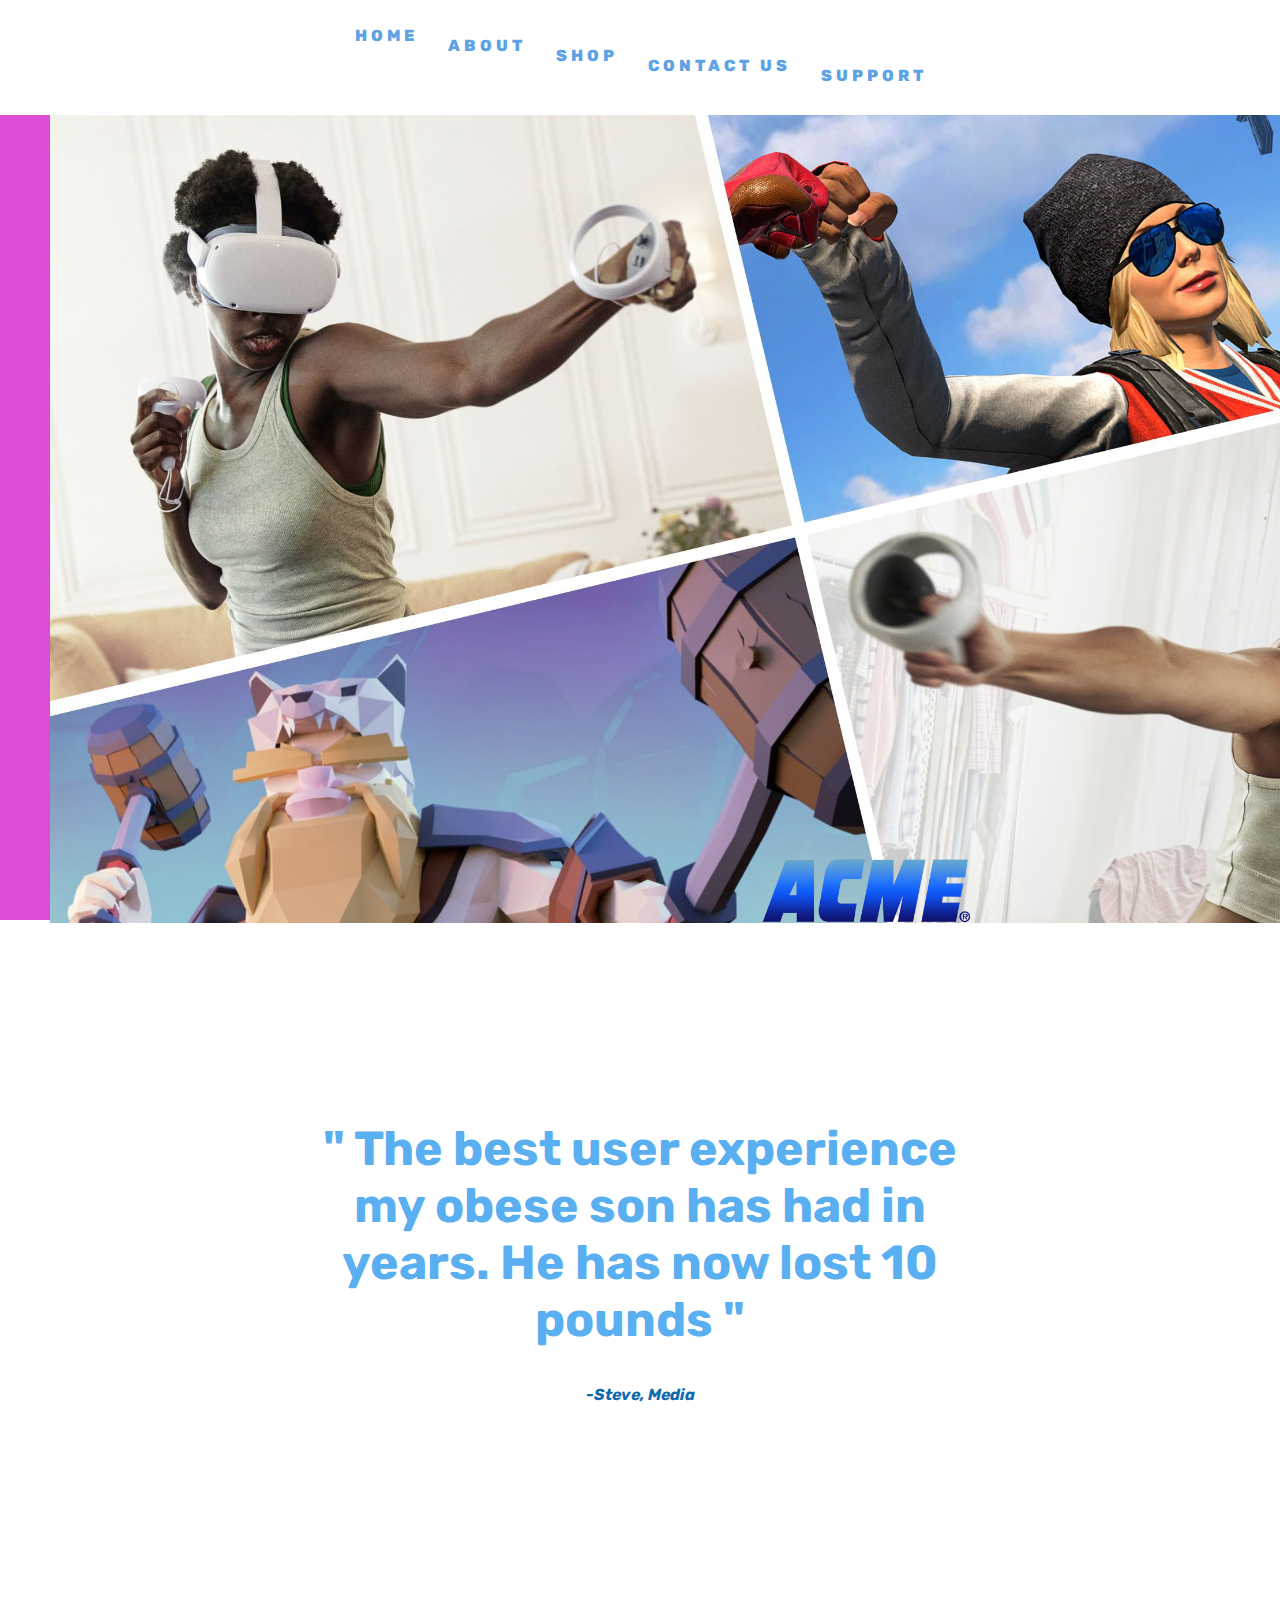
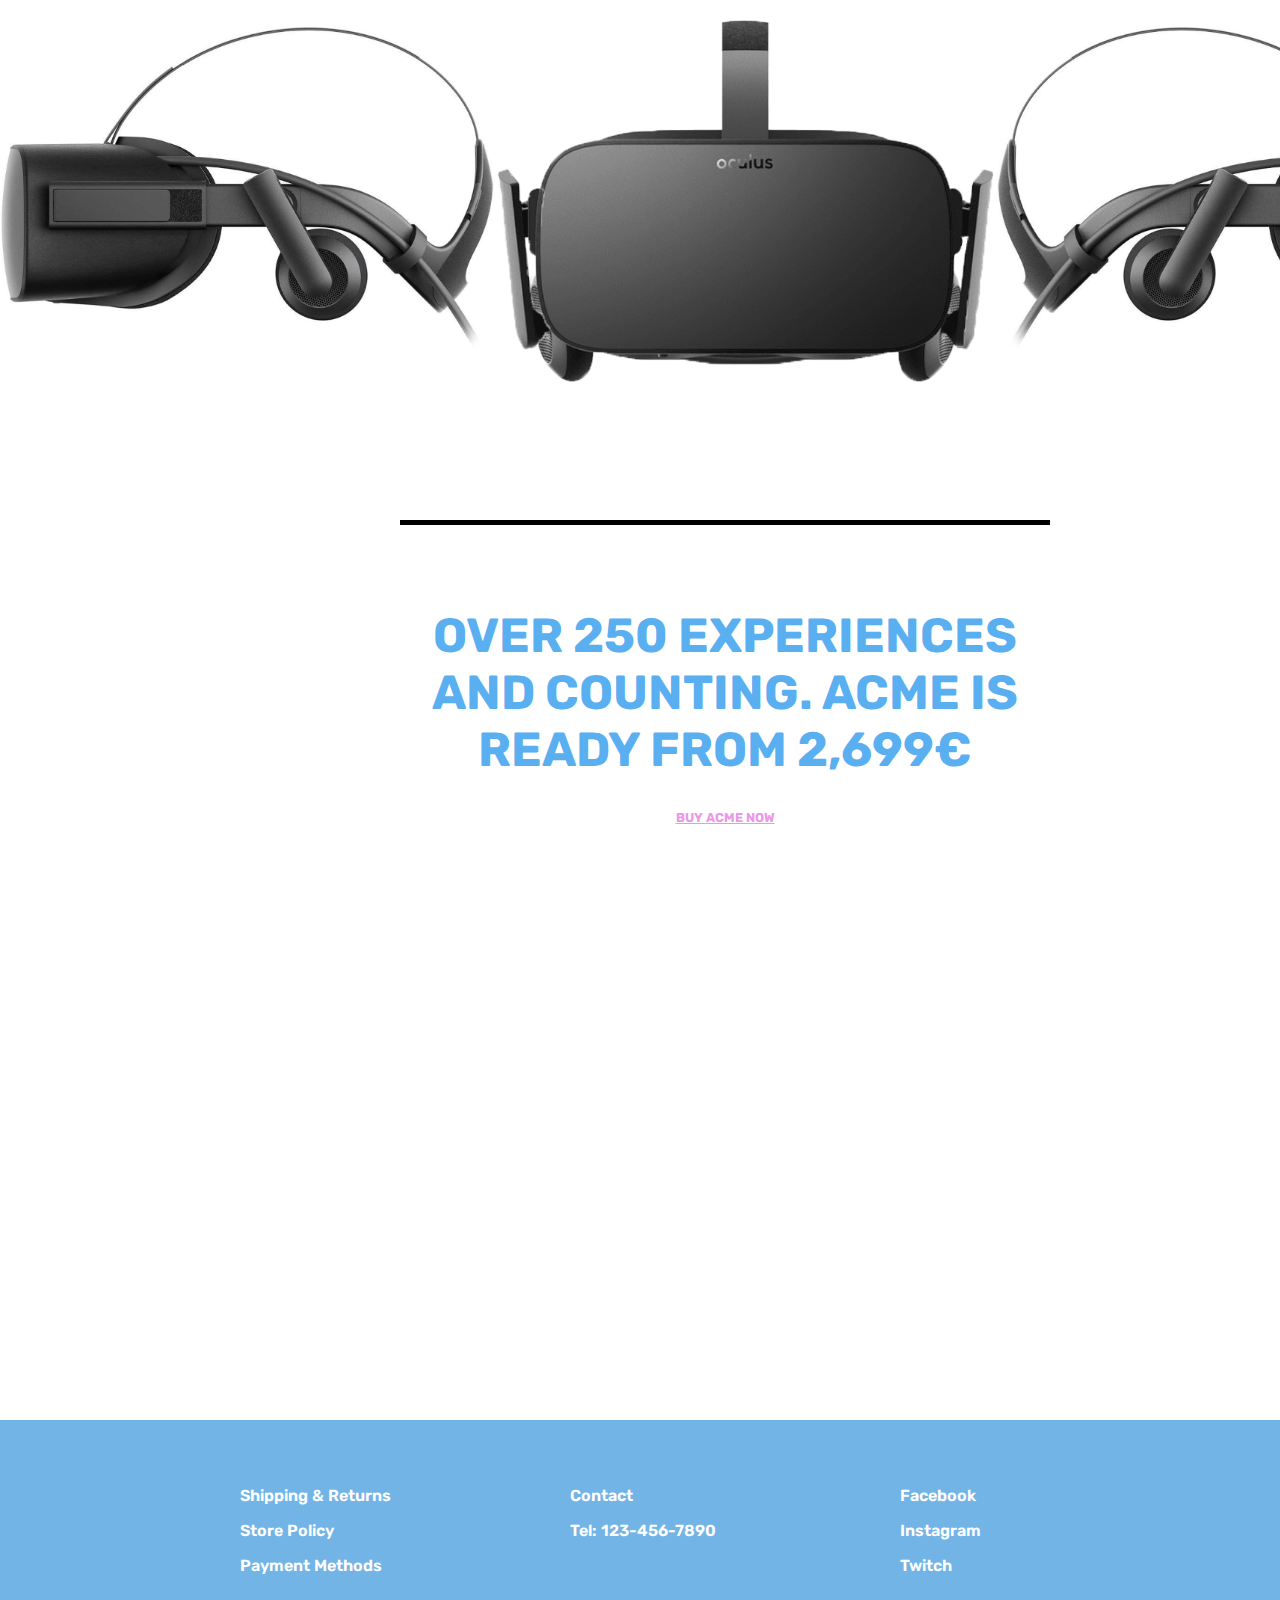
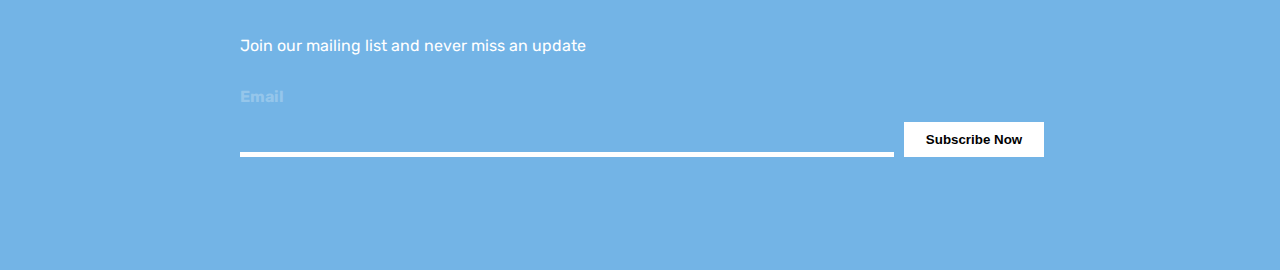
<file: index.html>
<!DOCTYPE html>
<html lang="en">
<head>
    <meta charset="UTF-8">
    <meta http-equiv="X-UA-Compatible" content="IE=edge">
    <meta name="viewport" content="width=device-width, initial-scale=1.0">
    <link rel="preconnect" href="https://fonts.googleapis.com">
    <link rel="preconnect" href="https://fonts.gstatic.com" crossorigin>
    <link href="https://fonts.googleapis.com/css2?family=Rubik:wght@300;400;500;700&display=swap" rel="stylesheet">
    <link rel="stylesheet" href="styles/style.css">
    <link rel="shortcut icon" href="../imgs/favicon.ico"/>
    <title>Home</title>
</head>
<body>

    <div class="navpadre">
            <div class="nav"><a class="" href="index.html" target="">HOME</a></div>
            <div class="nav"><a class="" href="about.html" target="">ABOUT</a></div>
            <div class="nav"><a class="" href="shop.html" target="">SHOP</a></div>
            <div class="nav"><a class="" href="contactus.html" target="">CONTACT US</a></div>
            <div class="nav"><a class="" href="support.html" target="">SUPPORT</a></div>
    </div>
    <div class="damnit">
        <div class="header">
            <img src="imgs/vrsports.png" alt="" style="width: 100%;">
        </div>
    </div>
    
    <div class="spacer">
        <h1>" The best user experience my obese son has had in years. He has now lost 10 pounds "</h1>
        <h6 class="italicp">-Steve, Media</h6>
    </div>


    <div class="contenuto-principale">

        <div class="left"><img src="imgs/right.png"  class="principale-img" alt=""></div>
        <div class="left"><img src="imgs/headset.png"  class="principale-img" alt=""></div>
        <div class="left"><img src="imgs/left.png"  class="principale-img" alt=""></div>
        
        <div class="floatisbad">
            <div class="review">
                <h1 class="main-h1">OVER 250 EXPERIENCES AND COUNTING. ACME IS READY FROM 2,699€</h1>
                <h6 class="main-h6">BUY ACME NOW</h6>
            </div>
        </div>
    </div>
    
    <div class="footer">
        <div class="dentro">
            <div class="right">
            <p class="pointer fakep">Shipping & Returns</p>
            <p class="pointer fakep">Store Policy</p>
            <p class="pointer fakep">Payment Methods</p>
            </div>
            <div class="right center">
                <p class="pointer fakep">Contact</p>
                <p class="fakep">Tel: 123-456-7890</p>
            </div>
            <div class="right center ">
                <p class="pointer fakep">Facebook</p>
                <p class="pointer fakep">Instagram</p>
                <p class="pointer fakep">Twitch</p>
            </div>

           <p class="span pointer">Join our mailing list and never miss an update</p>
           <p class="span email-p">Email</p>
           <div class="wot"><input type="email" name="email" class="email" required></div>
           <input type="submit" value="Subscribe Now" class="sub_button">
        </div>
    </div>
</body>
</html>
</file>
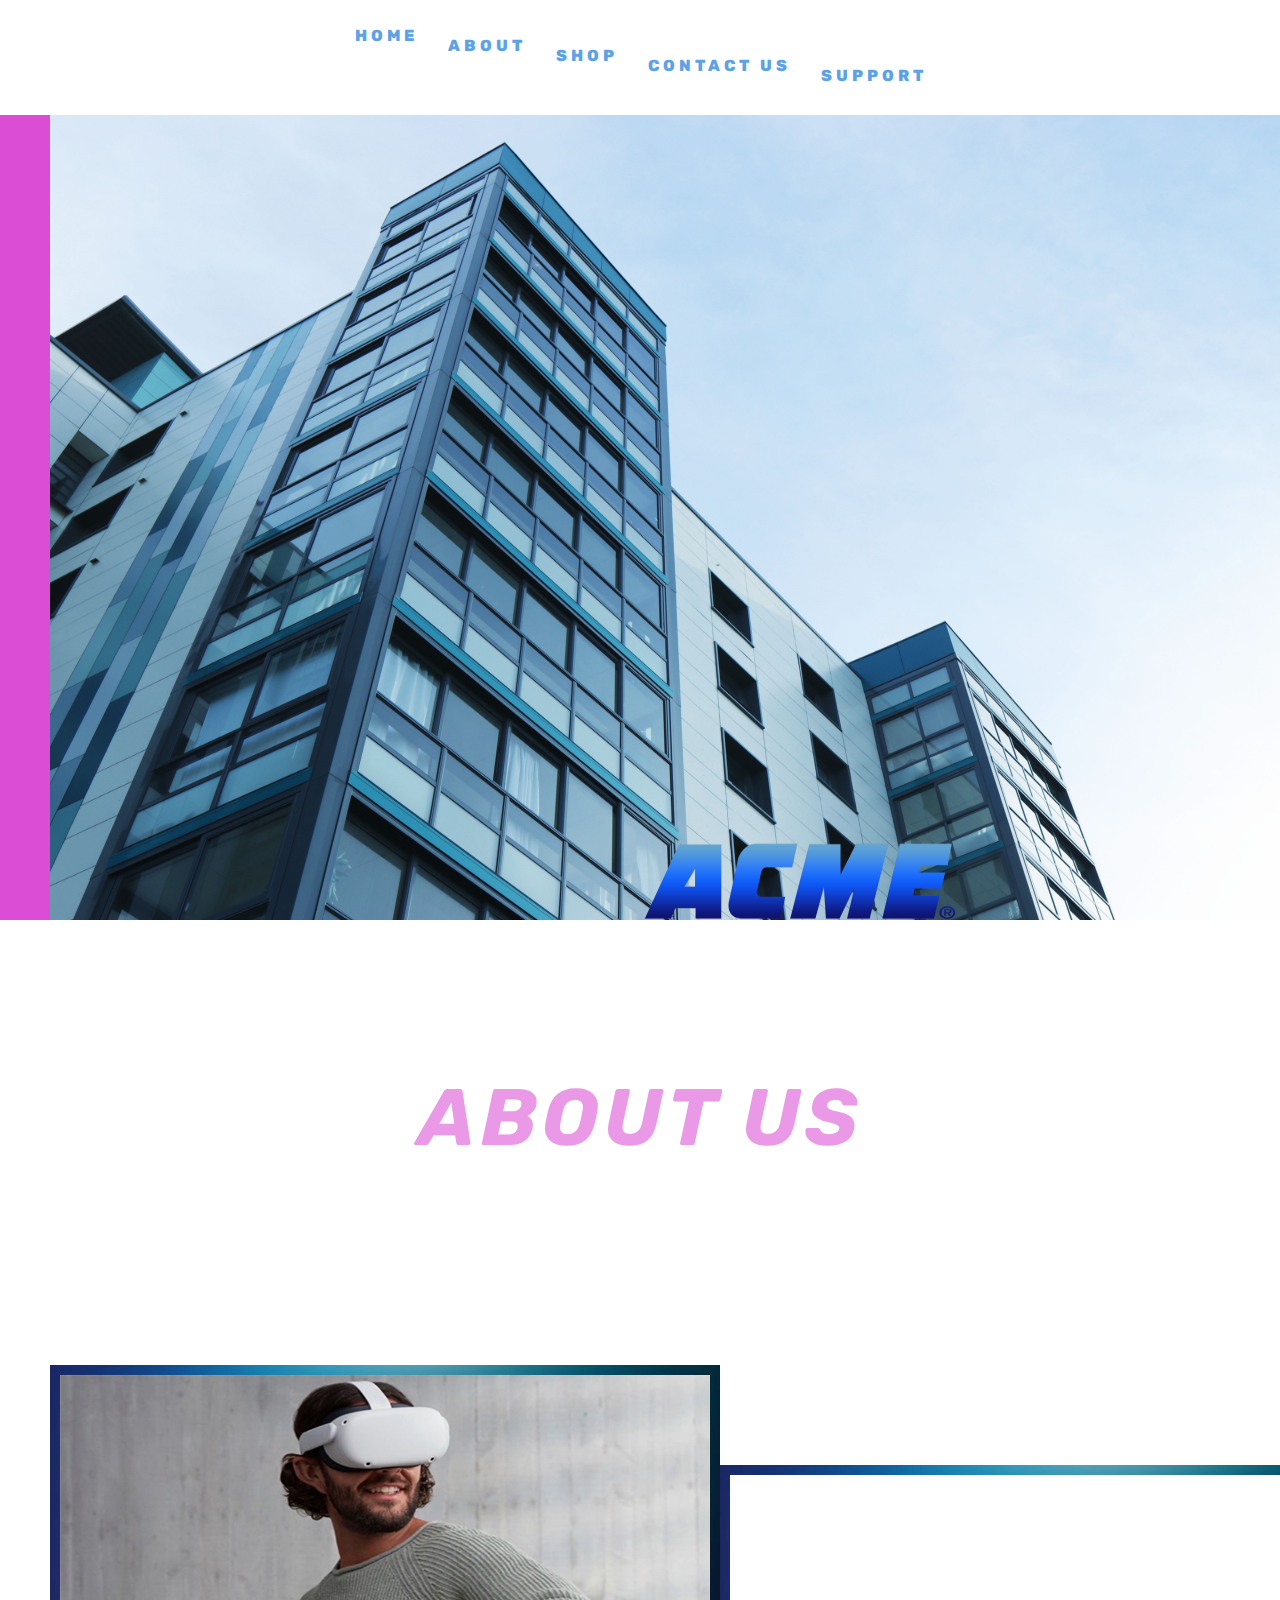
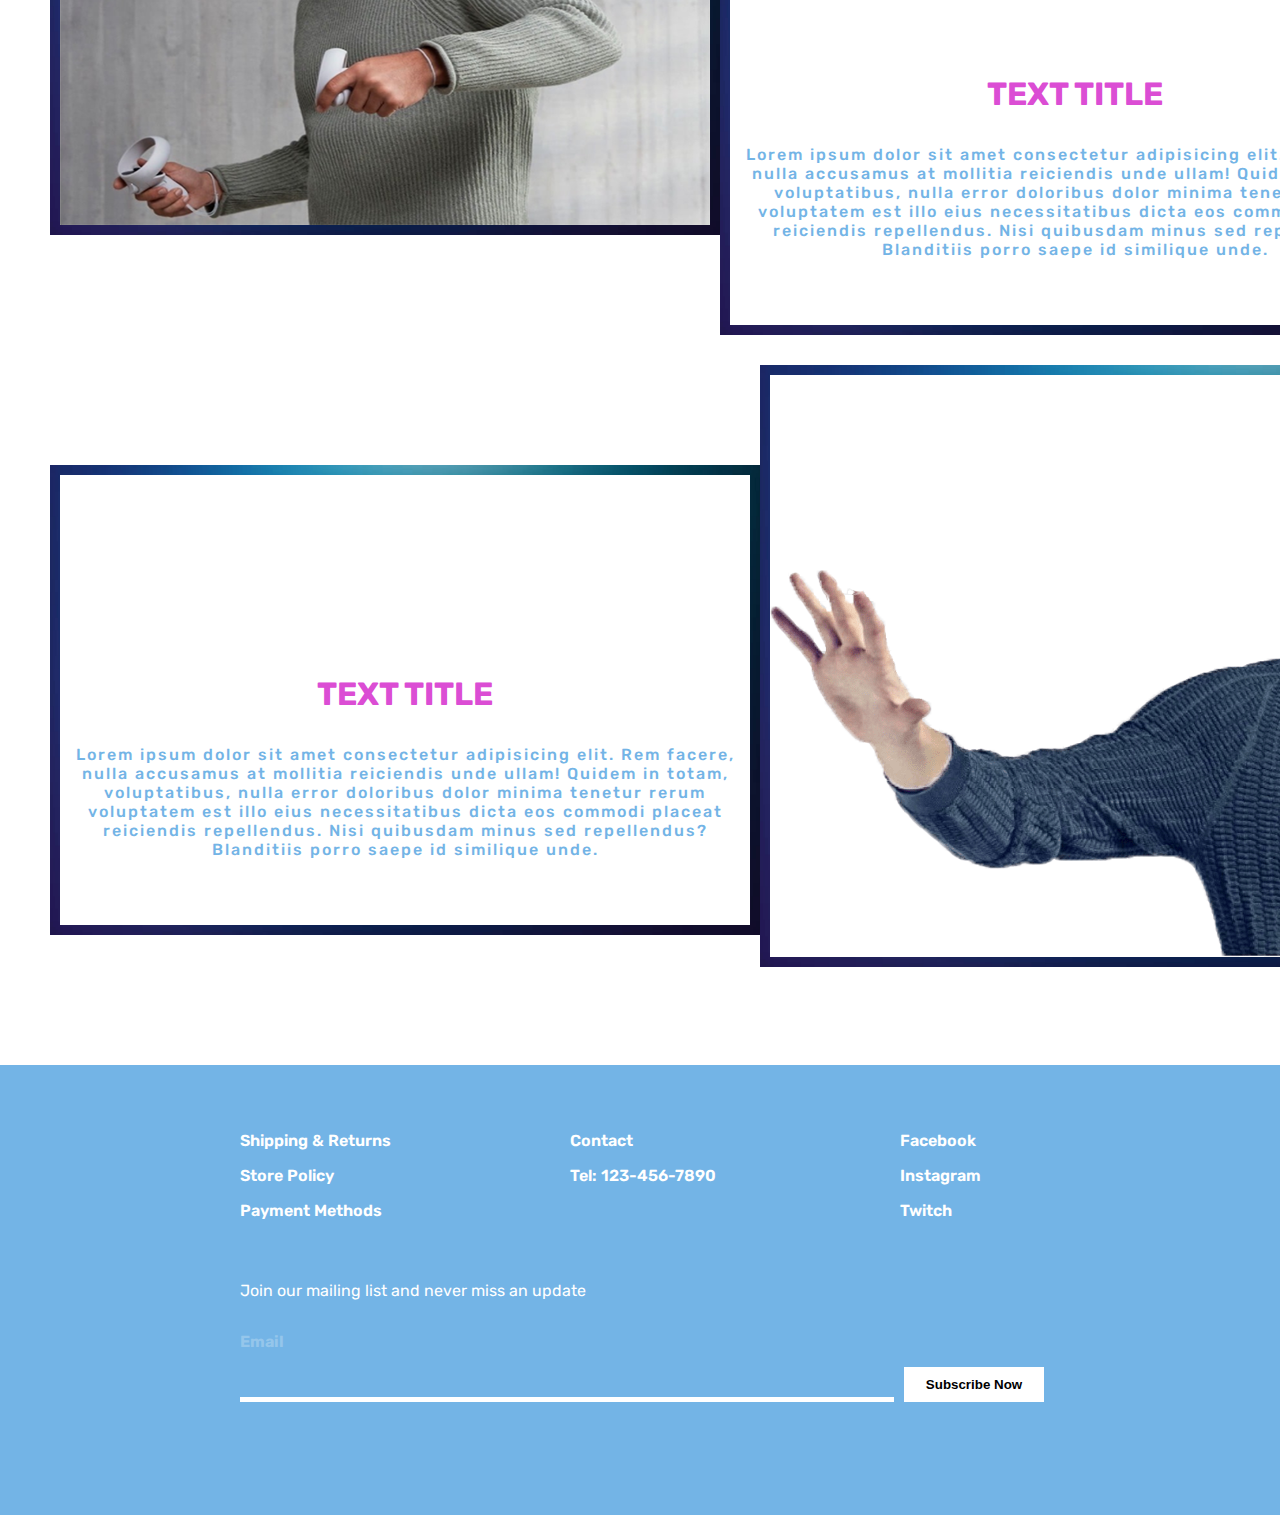
<file: about.html>
<!DOCTYPE html>
<html lang="en">
<head>
    <meta charset="UTF-8">
    <meta http-equiv="X-UA-Compatible" content="IE=edge">
    <meta name="viewport" content="width=device-width, initial-scale=1.0">
    <link rel="preconnect" href="https://fonts.googleapis.com">
    <link rel="preconnect" href="https://fonts.gstatic.com" crossorigin>
    <link href="https://fonts.googleapis.com/css2?family=Rubik:wght@300;400;500;700&display=swap" rel="stylesheet">
    <link rel="stylesheet" href="styles/about.css">
    <link rel="shortcut icon" href="../imgs/favicon.ico"/>
    <title>About</title>
</head>
<body>

    <div class="navpadre">
        <div class="nav"><a class="" href="index.html" target="">HOME</a></div>
        <div class="nav"><a class="" href="about.html" target="">ABOUT</a></div>
        <div class="nav"><a class="" href="shop.html" target="">SHOP</a></div>
        <div class="nav"><a class="" href="contactus.html" target="">CONTACT US</a></div>
        <div class="nav"><a class="" href="support.html" target="">SUPPORT</a></div>
</div>
    <div class="damnit">
        <div class="header">
            <img src="imgs/building.jpg" alt="" class="bishimg" style="width: 100%;">
        </div>
    </div>
    
    <div class="spacer">
        <p>ABOUT US</p>
    </div>

    <div class="contenuto-principale">
        <div class="padre">
            <div class="figlio1 dash"><img src="imgs/Screenshot_241.png" class="blabla" alt=""></div>
            <div class="figlio2 "><p class="title-p">TEXT TITLE</p><p class="lorem-p">Lorem ipsum dolor sit amet consectetur adipisicing elit. Rem facere, nulla accusamus at mollitia reiciendis unde ullam! Quidem in totam, voluptatibus, nulla error doloribus dolor minima tenetur rerum voluptatem est illo eius necessitatibus dicta eos commodi placeat reiciendis repellendus. Nisi quibusdam minus sed repellendus? Blanditiis porro saepe id similique unde.</p></div>
        </div>
        <div class="padre">
            <div class="figlio2"><p class="title-p">TEXT TITLE</p><p class="lorem-p">Lorem ipsum dolor sit amet consectetur adipisicing elit. Rem facere, nulla accusamus at mollitia reiciendis unde ullam! Quidem in totam, voluptatibus, nulla error doloribus dolor minima tenetur rerum voluptatem est illo eius necessitatibus dicta eos commodi placeat reiciendis repellendus. Nisi quibusdam minus sed repellendus? Blanditiis porro saepe id similique unde.</p></div>
            <div class="figlio1"><img src="imgs/vrheadset.png" class="blabla" alt=""></div>
        </div>
    </div>
    
    <div class="footer">
        <div class="dentro">
            <div class="right">
            <p class="pointer fakep">Shipping & Returns</p>
            <p class="pointer fakep">Store Policy</p>
            <p class="pointer fakep">Payment Methods</p>
            </div>
            <div class="right center">
                <p class="pointer fakep">Contact</p>
                <p class="fakep">Tel: 123-456-7890</p>
            </div>
            <div class="right center ">
                <p class="pointer fakep">Facebook</p>
                <p class="pointer fakep">Instagram</p>
                <p class="pointer fakep">Twitch</p>
            </div>

           <p class="span pointer">Join our mailing list and never miss an update</p>
           <p class="span email-p">Email</p>
           <div class="wot"><input type="email" name="email" class="email" required></div>
           <input type="submit" value="Subscribe Now" class="sub_button">
        </div>
    </div>
</body>
</html>
</file>
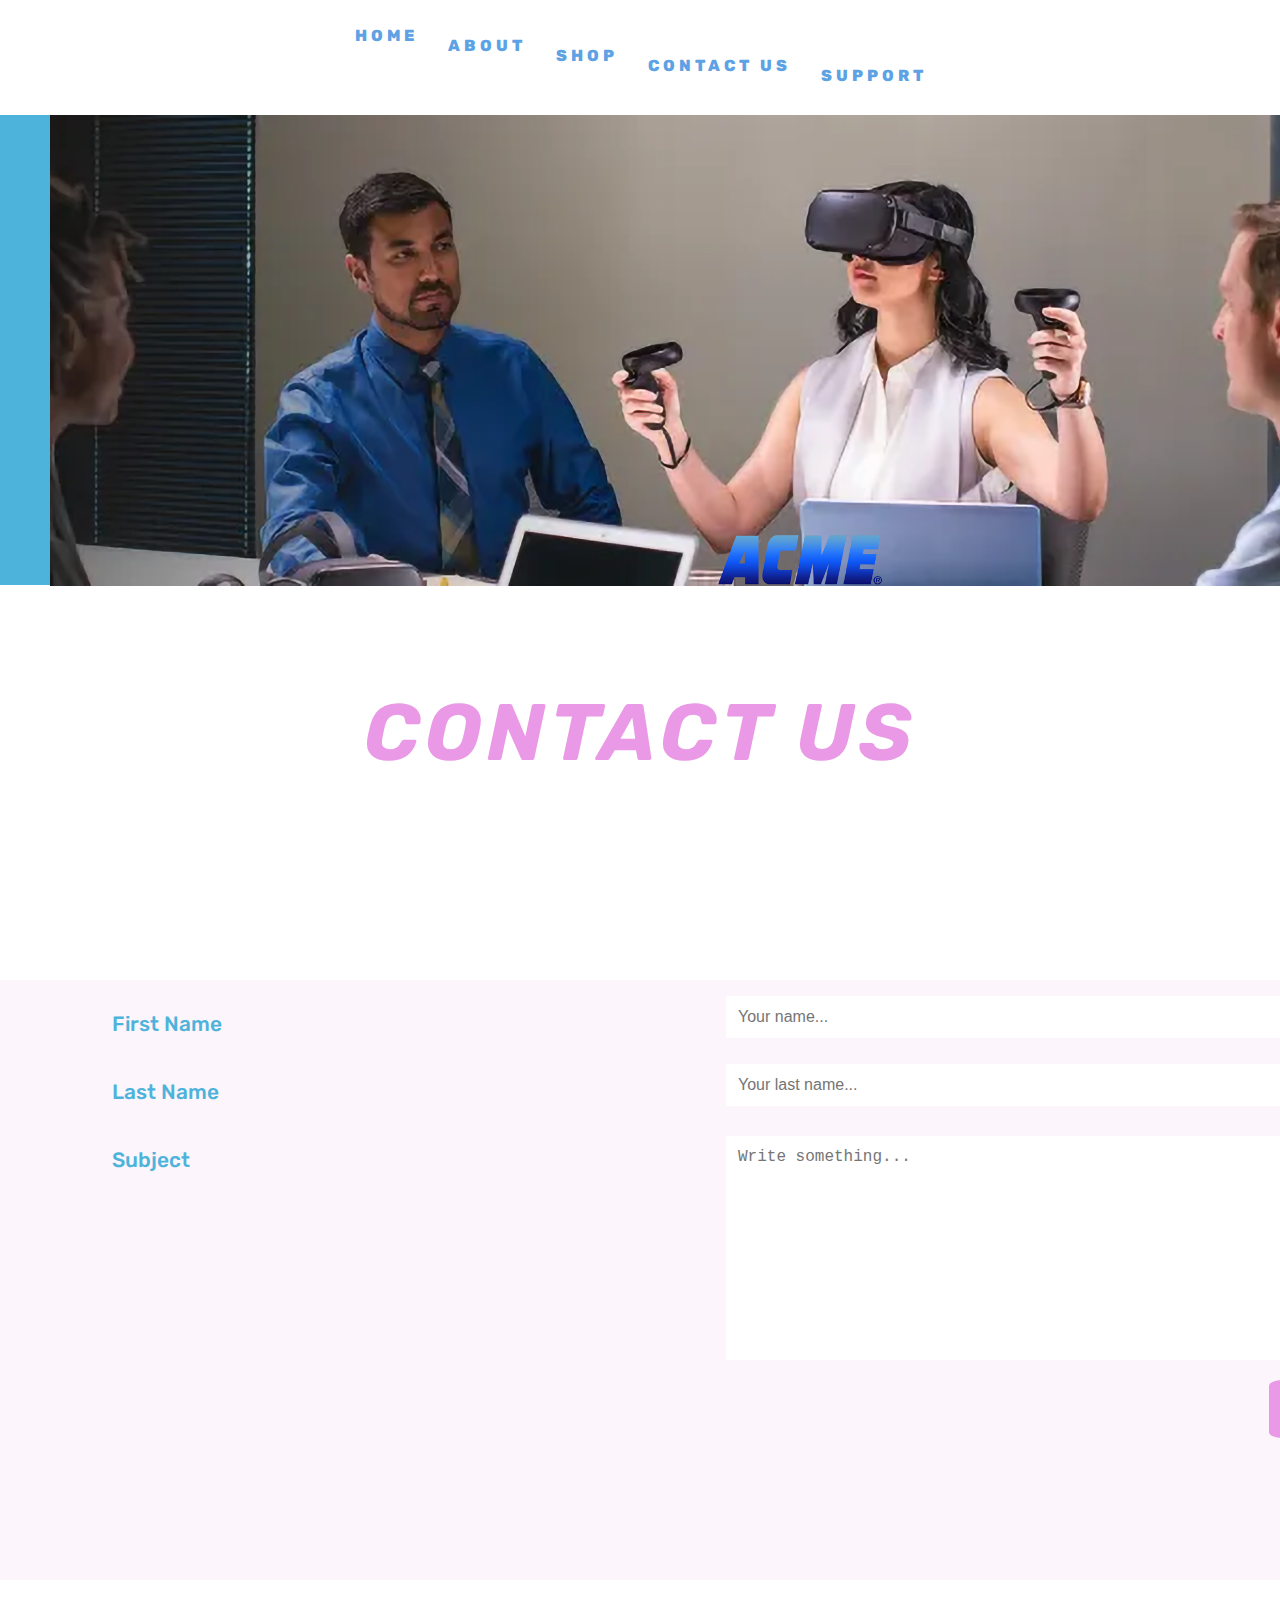
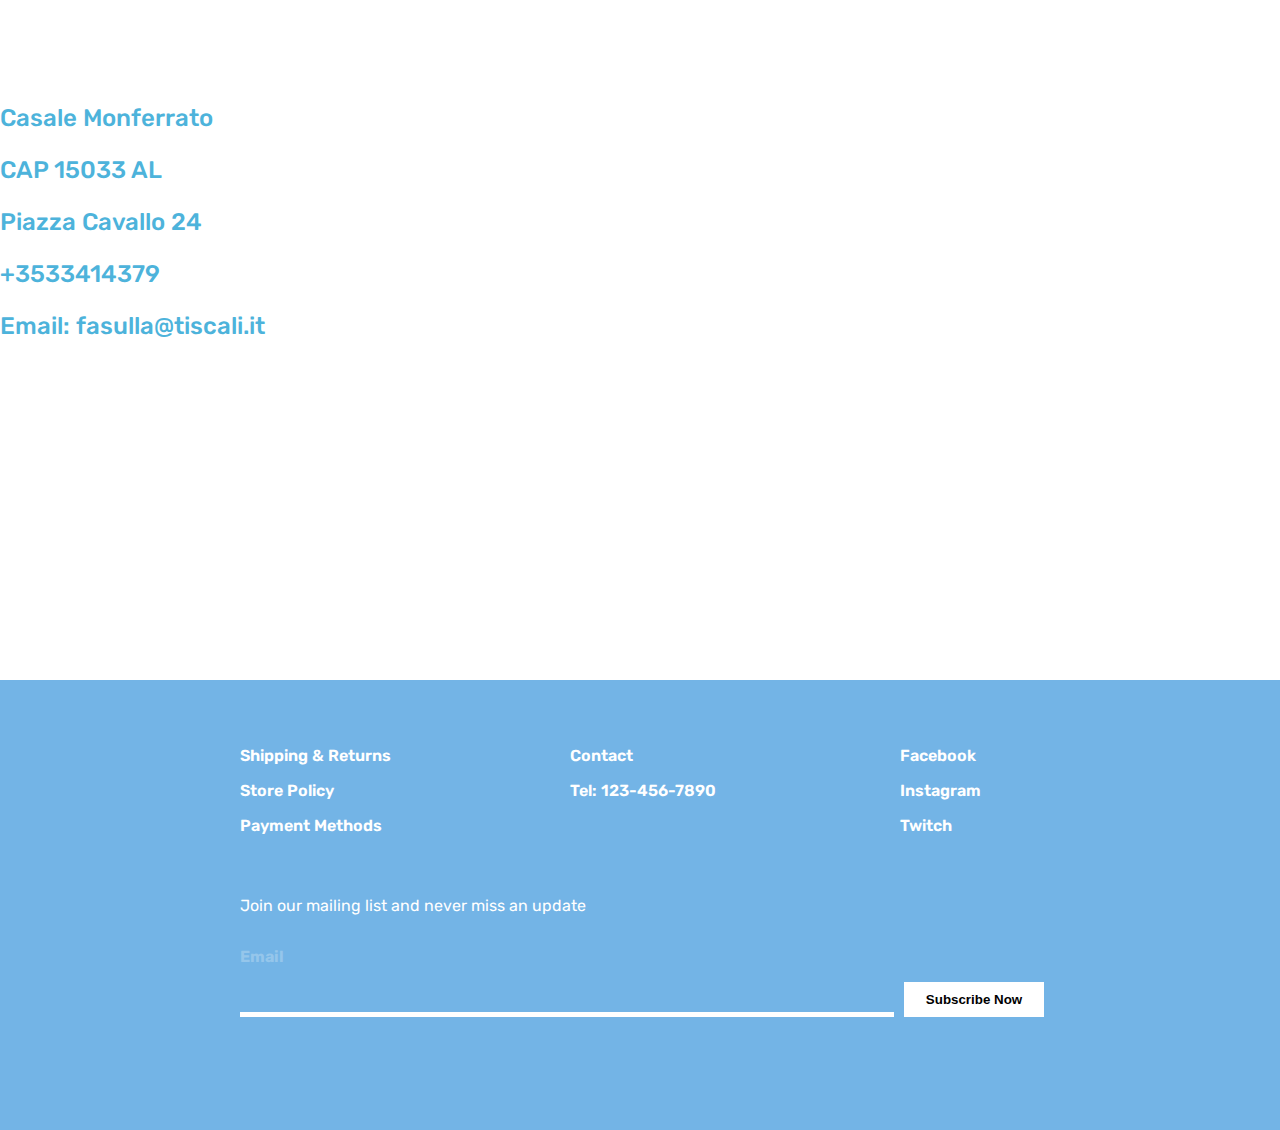
<file: contactus.html>
<!DOCTYPE html>
<html lang="en">
<head>
    <meta charset="UTF-8">
    <meta http-equiv="X-UA-Compatible" content="IE=edge">
    <meta name="viewport" content="width=device-width, initial-scale=1.0">
    <link rel="preconnect" href="https://fonts.googleapis.com">
    <link rel="preconnect" href="https://fonts.gstatic.com" crossorigin>
    <link href="https://fonts.googleapis.com/css2?family=Rubik:wght@300;400;500;700&display=swap" rel="stylesheet">
    <link rel="stylesheet" href="styles/contactus.css">
    <link rel="shortcut icon" href="../imgs/favicon.ico"/>
    <title>Contact Us</title>
</head>
<body>

    <div class="navpadre">
            <div class="nav"><a class="" href="index.html" target="">HOME</a></div>
            <div class="nav"><a class="" href="about.html" target="">ABOUT</a></div>
            <div class="nav"><a class="" href="shop.html" target="">SHOP</a></div>
            <div class="nav"><a class="" href="contactus.html" target="">CONTACT US</a></div>
            <div class="nav"><a class="" href="support.html" target="">SUPPORT</a></div>
    </div>
    <div class="damnit">
        <div class="header">
            <img src="imgs/1.png" alt="" style="width: 100%;">
        </div>
    </div>
    
    <div class="spacer">
        <p class="login-p">CONTACT US</p>
    </div>


    <div class="contenuto-principale">
        
          <div class="principale-figlio">
            <p class="principale-p">First Name</p>
            <input type="text" placeholder="Your name..." class="principale-input">
            <p class="principale-p">Last Name</p>
            <input type="text" placeholder="Your last name..." class="principale-input">
            <p class="subject">Subject</p>
            <textarea name="subject"  style="height:200px" placeholder="Write something..." class="principale-text"></textarea>
            <input type="submit" value="Submit" class="principale-submit">
        </div>
    </div>

    <div class="iframe-div">
        <div class="lastdiv">
        <p class="iframe-p">Casale Monferrato</p>
        <p class="iframe-p">CAP 15033 AL</p>
        <p class="iframe-p">Piazza Cavallo 24</p>
        <p class="iframe-p">+3533414379 </p>
        <p class="iframe-p">Email: fasulla@tiscali.it</p>
        </div>
        <iframe src="https://www.google.com/maps/embed?pb=!1m18!1m12!1m3!1d45038.66167542562!2d8.414516594333705!3d45.128030749053494!2m3!1f0!2f0!3f0!3m2!1i1024!2i768!4f13.1!3m3!1m2!1s0x4787a55912cb9c59%3A0xe497822eb86e5607!2s15033%20Casale%20Monferrato%2C%20Province%20of%20Alessandria!5e0!3m2!1sen!2sit!4v1650313340168!5m2!1sen!2sit" width="600" height="450" style="border:0;" allowfullscreen="" loading="lazy" referrerpolicy="no-referrer-when-downgrade"></iframe>
    </div>
    
    <div class="footer">
        <div class="dentro">
            <div class="right">
            <p class="pointer fakep">Shipping & Returns</p>
            <p class="pointer fakep">Store Policy</p>
            <p class="pointer fakep">Payment Methods</p>
            </div>
            <div class="right center">
                <p class="pointer fakep">Contact</p>
                <p class="fakep">Tel: 123-456-7890</p>
            </div>
            <div class="right center ">
                <p class="pointer fakep">Facebook</p>
                <p class="pointer fakep">Instagram</p>
                <p class="pointer fakep">Twitch</p>
            </div>

           <p class="span pointer">Join our mailing list and never miss an update</p>
           <p class="span email-p">Email</p>
           <div class="wot"><input type="email" name="email" class="email" required></div>
           <input type="submit" value="Subscribe Now" class="sub_button">
        </div>
    </div>
</body>
</html>
</file>
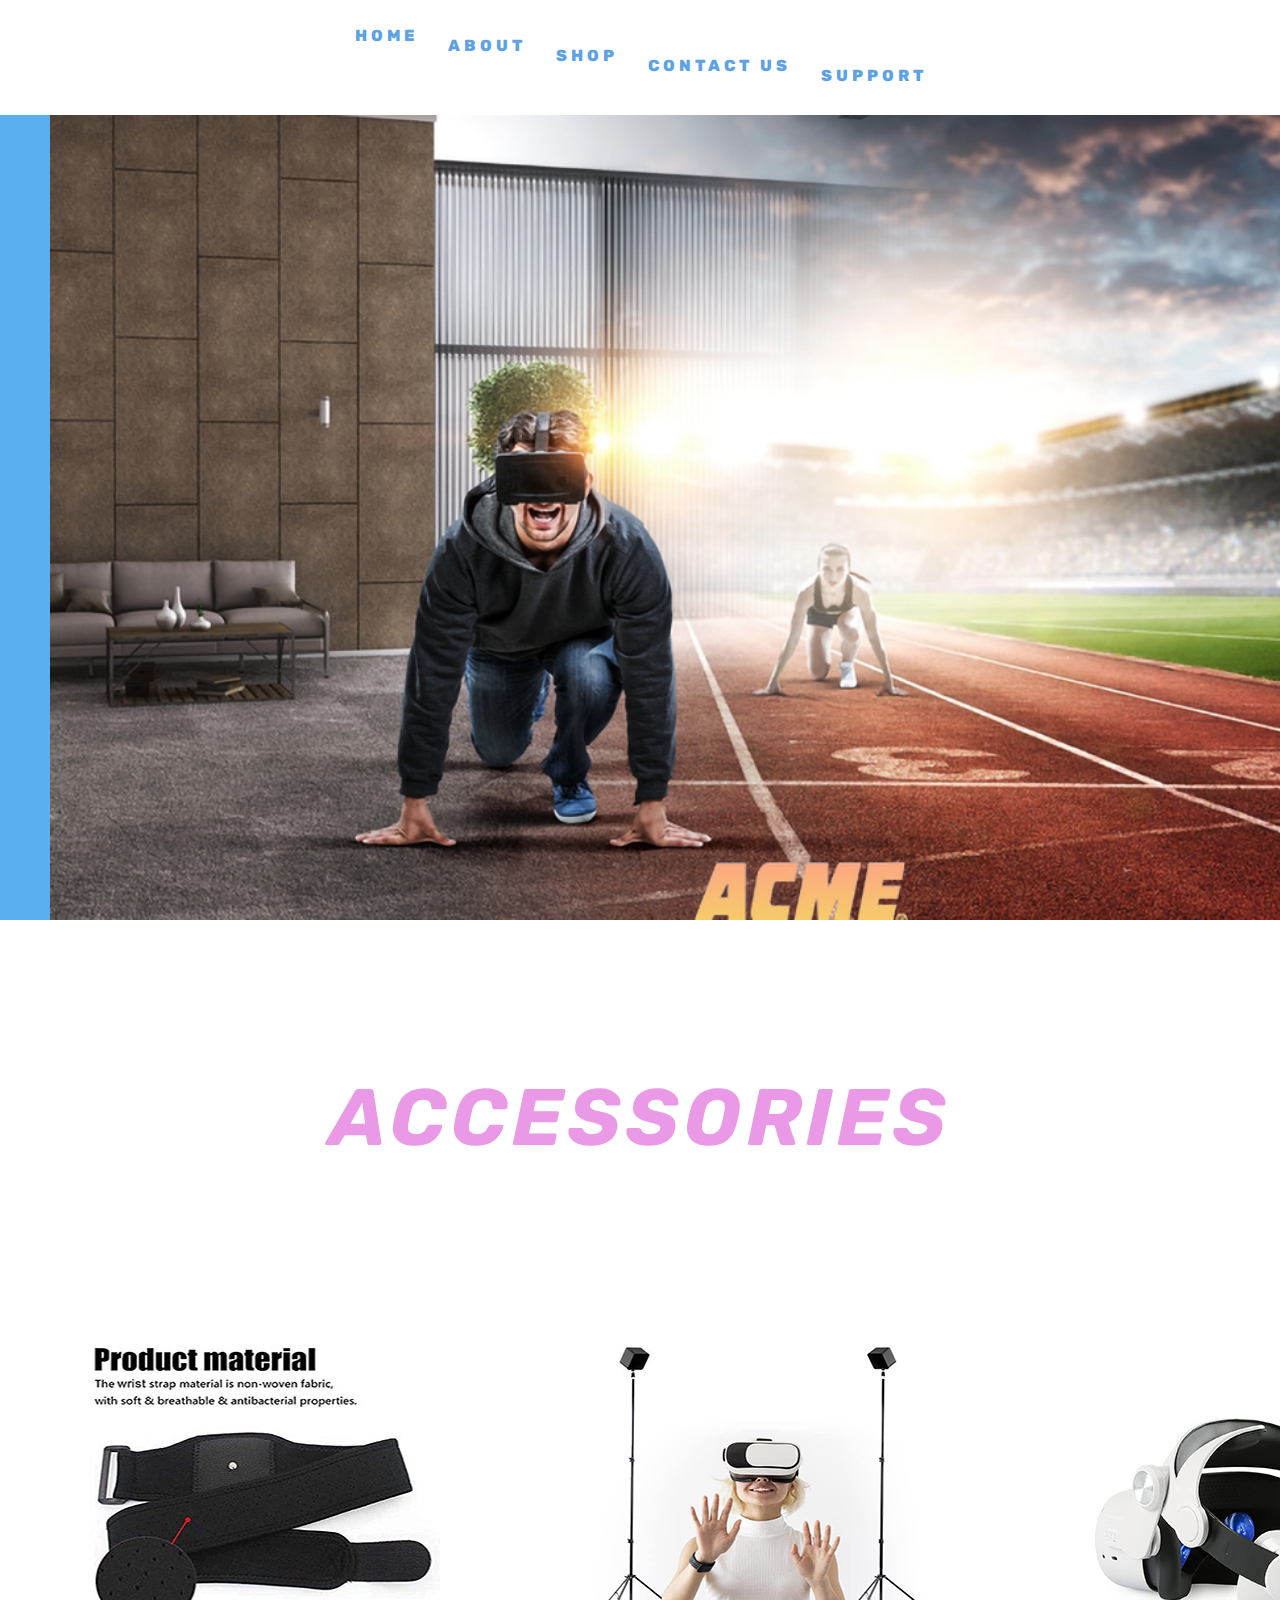
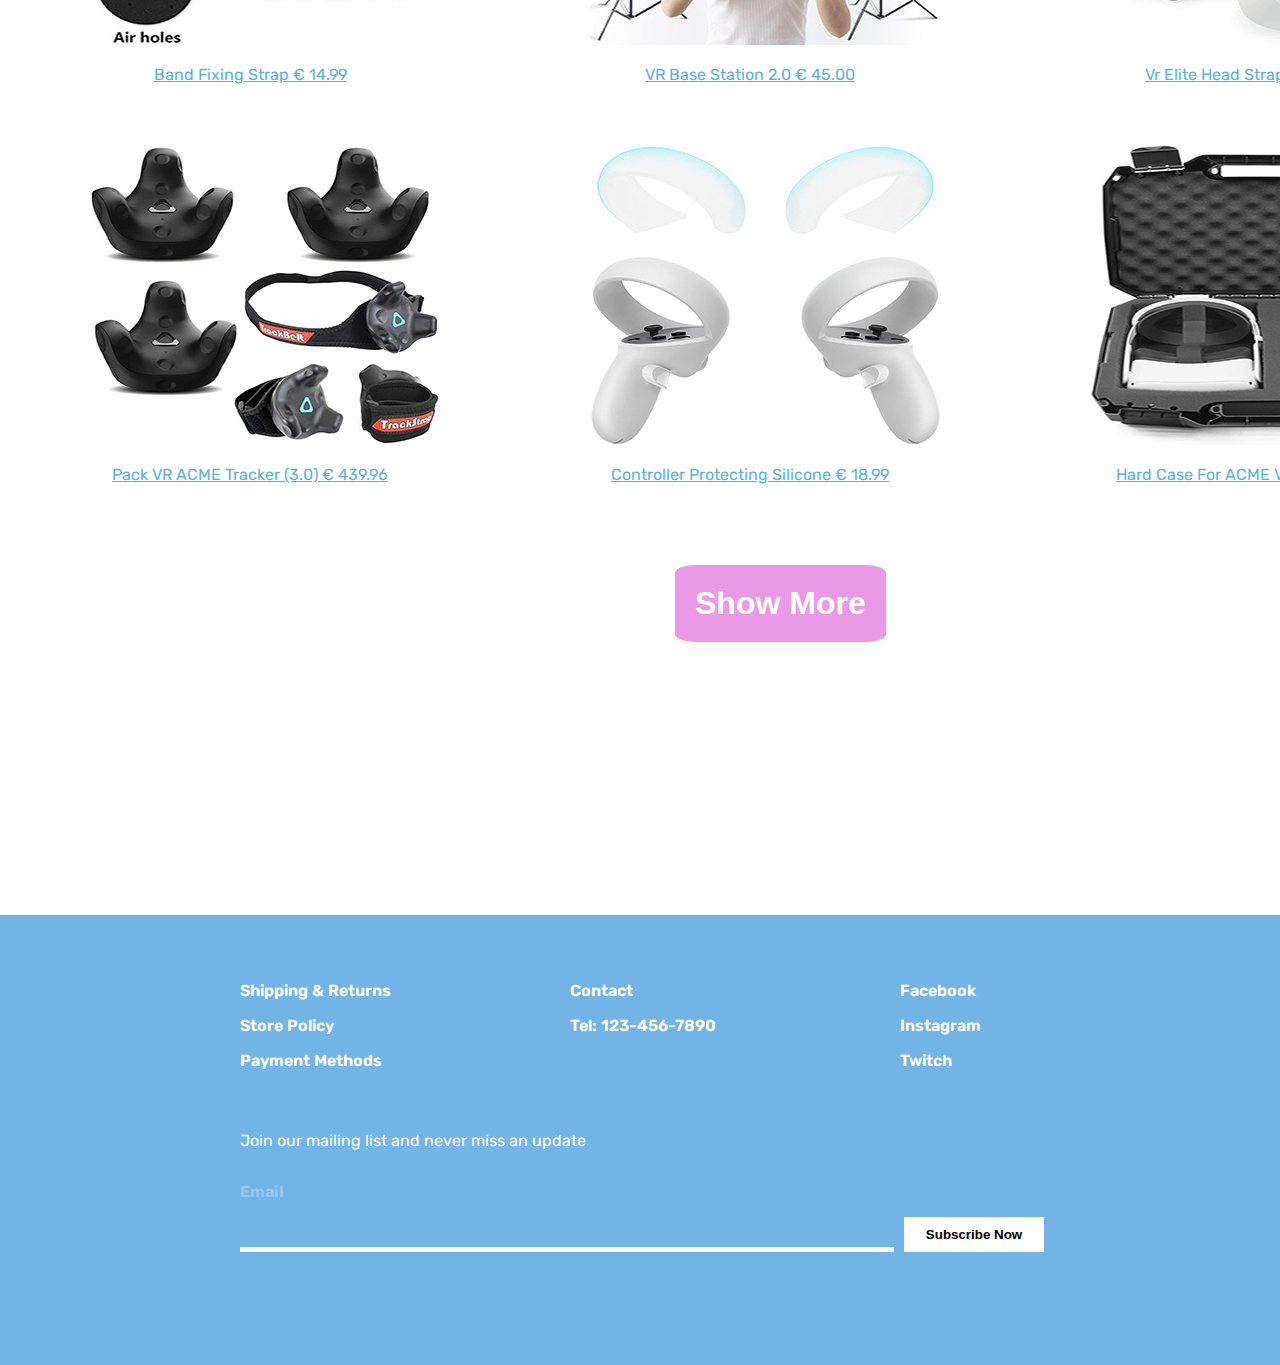
<file: shop.html>
<!DOCTYPE html>
<html lang="en">
<head>
    <meta charset="UTF-8">
    <meta http-equiv="X-UA-Compatible" content="IE=edge">
    <meta name="viewport" content="width=device-width, initial-scale=1.0">
    <link rel="preconnect" href="https://fonts.googleapis.com">
    <link rel="preconnect" href="https://fonts.gstatic.com" crossorigin>
    <link href="https://fonts.googleapis.com/css2?family=Rubik:wght@300;400;500;700&display=swap" rel="stylesheet">
    <link rel="stylesheet" href="styles/shop.css">
    <link rel="shortcut icon" href="../imgs/favicon.ico"/>
    <title>Shop</title>
</head>
<body>

    <div class="navpadre">
        <div class="nav"><a class="" href="index.html" target="">HOME</a></div>
        <div class="nav"><a class="" href="about.html" target="">ABOUT</a></div>
        <div class="nav"><a class="" href="shop.html" target="">SHOP</a></div>
        <div class="nav"><a class="" href="contactus.html" target="">CONTACT US</a></div>
        <div class="nav"><a class="" href="support.html" target="">SUPPORT</a></div>
    </div>

    <div class="damnit">
        <div class="header">
            <img src="imgs/shop.png" class="bichyimg" alt="">
        </div>
    </div>

    <p class="spacer">ACCESSORIES</p>

    <div class="contenuto-principale">
        <div class="principale-div">
            <img src="imgs/one.jpg" class="principaleimg" alt="">
            <p class="principale-p">Band Fixing Strap € 14.99</p>
        </div>
        <div class="principale-div">
            <img src="imgs/five.jpg" class="principaleimg" alt="">
            <p class="principale-p">VR Base Station 2.0 € 45.00</p>
        </div>
        <div class="principale-div">
            <img src="imgs/three.jpg" class="principaleimg" alt="">
            <p class="principale-p">Vr Elite Head Straps € 38.95</p>
        </div>
        <div class="principale-div">
            <img src="imgs/four.jpg" class="principaleimg" alt="">
            <p class="principale-p">Pack VR ACME Tracker (3.0) € 439.96</p>
        </div>
        <div class="principale-div">
            <img src="imgs/two.jpg" class="principaleimg" alt="">
            <p class="principale-p">Controller Protecting Silicone € 18.99</p>
        </div>
        <div class="principale-div">
            <img src="imgs/six.jpg" class="principaleimg" alt="">
            <p class="principale-p">Hard Case For ACME VR Set € 54.99</p>
        </div>
        <button class="button">Show More</button>
    </div>
    
    <div class="footer">
        <div class="dentro">
            <div class="right">
            <p class="pointer fakep">Shipping & Returns</p>
            <p class="pointer fakep">Store Policy</p>
            <p class="pointer fakep">Payment Methods</p>
            </div>
            <div class="right center">
                <p class="pointer fakep">Contact</p>
                <p class="fakep">Tel: 123-456-7890</p>
            </div>
            <div class="right center ">
                <p class="pointer fakep">Facebook</p>
                <p class="pointer fakep">Instagram</p>
                <p class="pointer fakep">Twitch</p>
            </div>

           <p class="span pointer">Join our mailing list and never miss an update</p>
           <p class="span email-p">Email</p>
           <div class="wot"><input type="email" name="email" class="email" required></div>
           <input type="submit" value="Subscribe Now" class="sub_button">
        </div>
    </div>
</body>
</html>
</file>
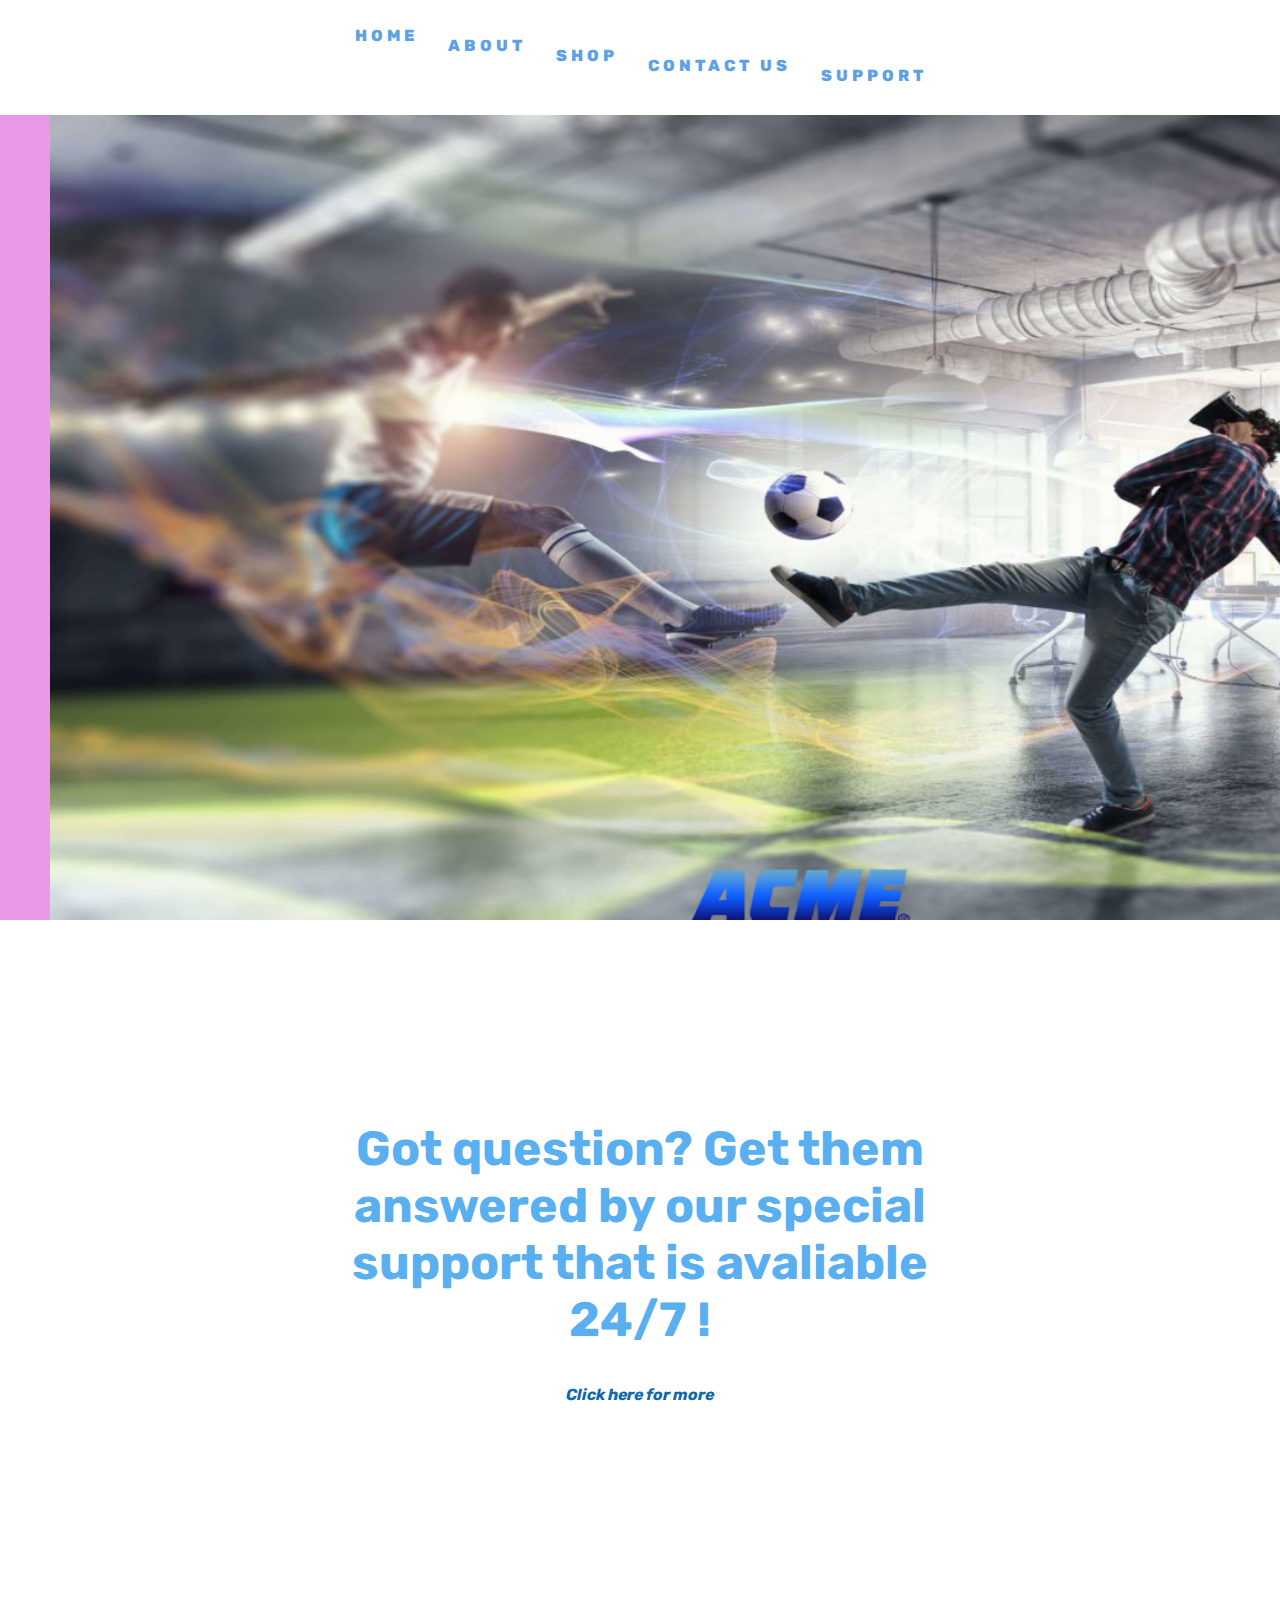
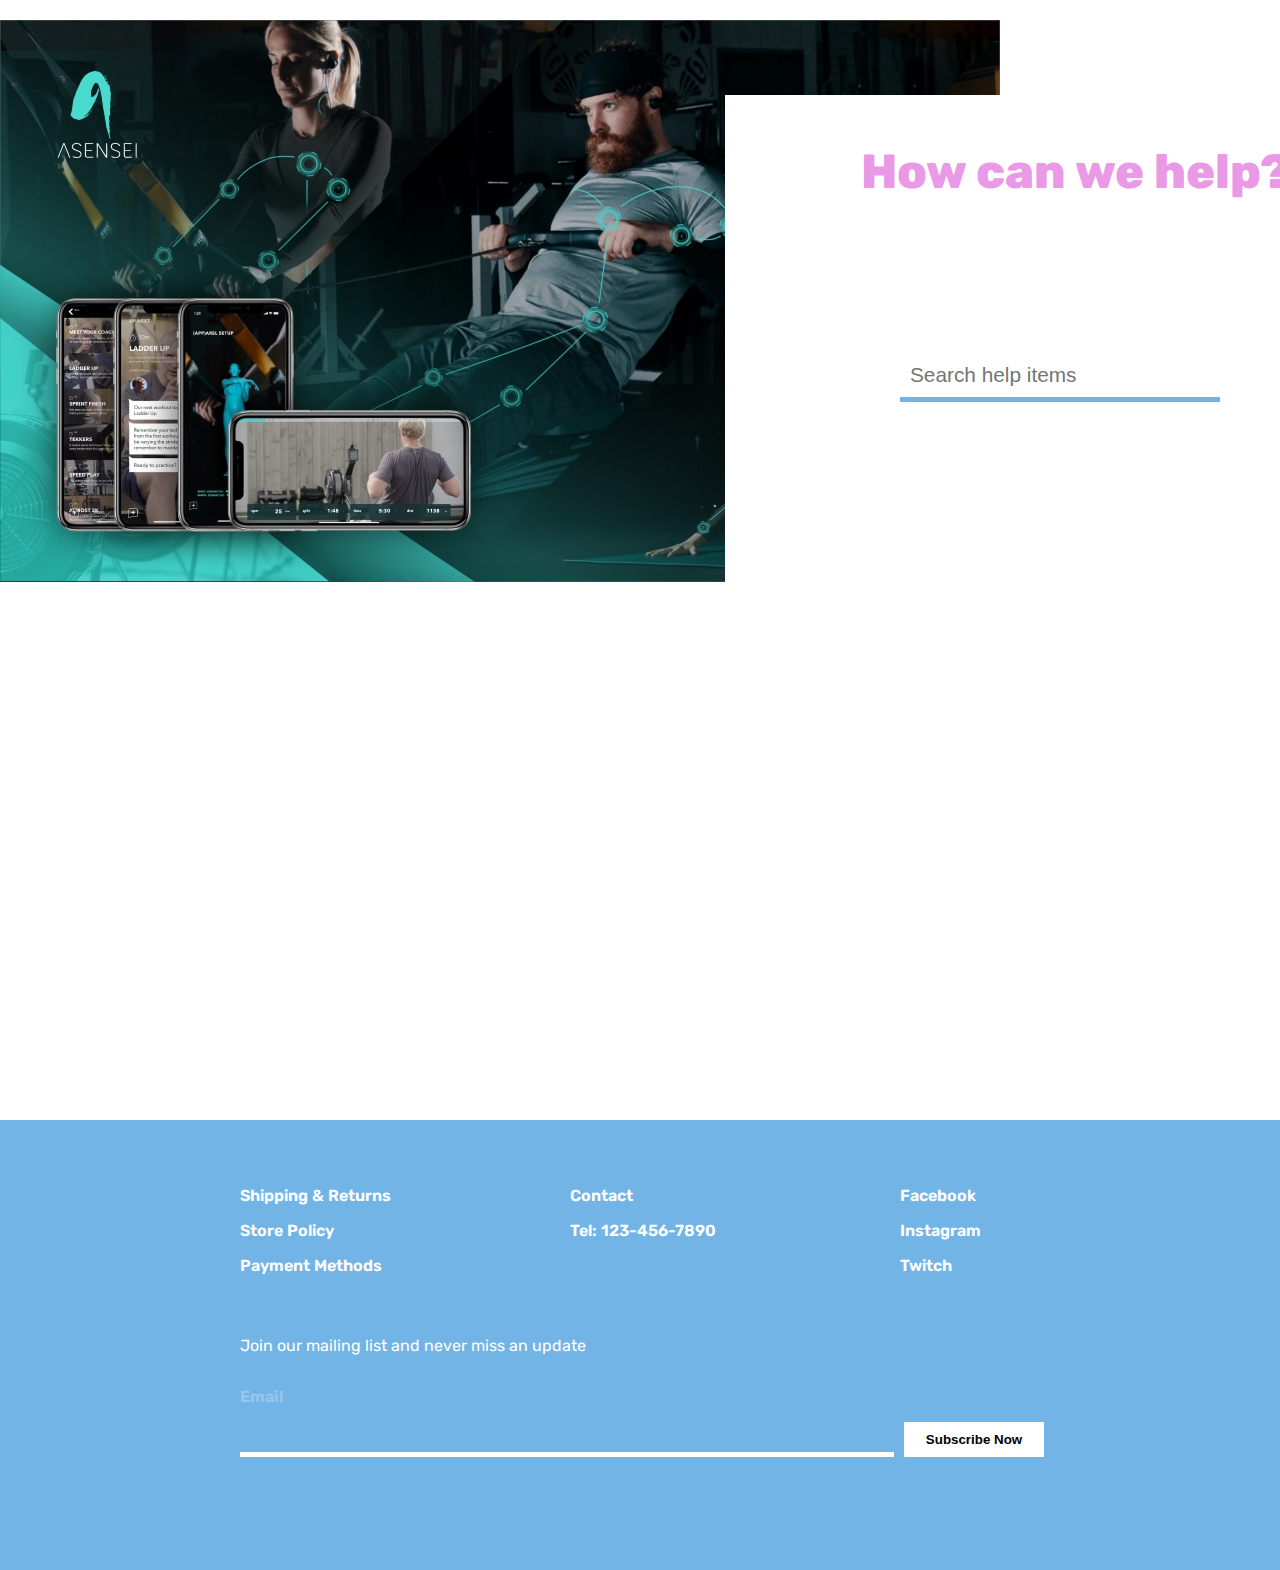
<file: support.html>
<!DOCTYPE html>
<html lang="en">
<head>
    <meta charset="UTF-8">
    <meta http-equiv="X-UA-Compatible" content="IE=edge">
    <meta name="viewport" content="width=device-width, initial-scale=1.0">
    <link rel="preconnect" href="https://fonts.googleapis.com">
    <link rel="preconnect" href="https://fonts.gstatic.com" crossorigin>
    <link href="https://fonts.googleapis.com/css2?family=Rubik:wght@300;400;500;700&display=swap" rel="stylesheet">
    <link rel="stylesheet" href="styles/support.css">
    <link rel="shortcut icon" href="../imgs/favicon.ico"/>
    <title>Support</title>
</head>
<body>

    <div class="navpadre">
        <div class="nav"><a class="" href="index.html" target="">HOME</a></div>
        <div class="nav"><a class="" href="about.html" target="">ABOUT</a></div>
        <div class="nav"><a class="" href="shop.html" target="">SHOP</a></div>
        <div class="nav"><a class="" href="contactus.html" target="">CONTACT US</a></div>
        <div class="nav"><a class="" href="support.html" target="">SUPPORT</a></div>
</div>

    <div class="damnit">
        <div class="header">
            <img src="imgs/virtual-reality-football-1024x682.png" class="bishimg" alt="" style="width: 100%;">
        </div>
    </div>
    
    <div class="spacer">
        <h1>Got question? Get them answered by our special support that is avaliable 24/7 !</h1>
        <h6 class="italicp">Click here for more</h6>
    </div>


    <div class="contenuto-principale">
        <div class="contenuto-figlio">
            <p class="principale-p">How can we help?</p>
            <input type="text" placeholder="Search help items" class="principale-input">
        </div>
        
    </div>
    
    <div class="footer">
        <div class="dentro">
            <div class="right">
            <p class="pointer fakep">Shipping & Returns</p>
            <p class="pointer fakep">Store Policy</p>
            <p class="pointer fakep">Payment Methods</p>
            </div>
            <div class="right center">
                <p class="pointer fakep">Contact</p>
                <p class="fakep">Tel: 123-456-7890</p>
            </div>
            <div class="right center ">
                <p class="pointer fakep">Facebook</p>
                <p class="pointer fakep">Instagram</p>
                <p class="pointer fakep">Twitch</p>
            </div>

           <p class="span pointer">Join our mailing list and never miss an update</p>
           <p class="span email-p">Email</p>
           <div class="wot"><input type="email" name="email" class="email" required></div>
           <input type="submit" value="Subscribe Now" class="sub_button">
        </div>
    </div>
</body>
</html>
</file>
<file: styles/style.css>
body{
    font-family: 'Rubik', sans-serif;
    margin: 0;
    padding: 0;
}
.navpadre{
    height: 90px;
    width: 900px;
    margin: 0 auto;
    margin-top: 15px;
    margin-bottom: 10px;

}
.nav{
    margin: 0 auto;
    margin-left: 150px;
    padding-top: 10px;
}
a{
    color: rgb(92, 162, 228);
    text-align: center;
    float:left;
    text-decoration: none;
    letter-spacing: 4px;
    padding: 1px 15px;
    height: 30px;
    font-weight: 800;
}
/*************************************** FANCY BS *********************************/
.navpadre a,
.navpadre a:after,
.navpadre a:before {
  transition: all .7s;
}
.navpadre a {
    position:relative;
    z-index: 1;
  }
.navpadre a:hover {
    color: rgb(45, 133, 216);
  }
.navpadre a:after {
    display: block;
    position: absolute;
    top: 0;
    left: 0;
    bottom: 0;
    right: 0;
    margin: auto;
    width: 100%;
    height: 1px;
    content: '.';
    color: transparent;
    background: #e999e5;
    visibility: none;
    opacity: 0;
    z-index: -1;
  }
 .navpadre a:hover:after {
    opacity: 1;
    visibility: visible;
    height: 100%;
  }

/**************************************HEADER***********************************************/
.damnit{
    background-color: #db4dd4;
    height: 805px;
    width: 1600px;
    margin: 0 auto;
}
.header{
    height: 850px;
    width: 1500px;
    margin: 0 auto;
}
/******************************************SPACER**********************************************************/
.spacer{
    width: 700px;
    height: 400px;
    margin: 0 auto;
    margin-top: 200px;
    margin-bottom: 100px;
}
h1, h6 {
    text-align: center;
}
h1{
    font-weight: 700;
    font-size: 3rem;
    color: #5aaff0;
}
.italicp{
    font-style: italic;
    color: #0e68ad;
    font-size: 1rem;
}
/**************************************CONTENUTO PRINCIPALE***************************************************/
.contenuto-principale{
    margin: 0 auto;
    width: 1500px;
    height: 900px;
    margin-bottom: 500px;
}
.left{
    float:left;
    width: 497px;
    height: 300px;

}
.principale-img{
    width: 100%;
}


.floatisbad{
    float: left;
    margin-top: 200px;
}
.review{
    width: 650px;
    height: 400px;
    margin: 0 auto;
    border-top: 5px solid black;
    margin-left: 400px;
    padding-top: 50px;
}
h1, h6 {
    text-align: center;
}
h1{
    font-size: 3rem;
    color: #5aaff0;
}
h6{
    color: #0e68ad;
    cursor: pointer;
}
.main-h6{
    font-size: 0.8rem;
    text-decoration: underline;
    color: #e999e5;
}
/**************************************FOOTER*******************************************/
.footer{
    background-color: #73b4e6;
    height: 400px;
    padding-top: 50px;
}
.dentro{
    width: 1000px;
    height: 300px;
    margin: 0 auto;
    padding-left: 200px;
}
.right{
    float: left;
    height: 150px;
    width: 300px;
}
.fakep{
    color: white;
    font-weight: 600;
}
.center{
    margin-left: 30px;
}
.pointer{
    cursor: pointer;
}
/*DEVO FLOATARE TUTTO A SINISTRA SE NO SUCCEDE UN OVERRIDE*/
.span{
    color: white;
    float: left;
    width: 900px;

}
.email-p{
    cursor: default;
    color: #95c6eb;
    font-weight: 700;
}
.wot{
    float:left;
    border-bottom: 5px white solid;
    margin-right: 10px;
}
.email{
    background-color: #5aaff000;
    border: none;
    width: 650px;
    height: 28px;
}
input:focus{
    outline: none; /*TOGLIE LE RIGHE DEL FORM INPUT QUANDO LO CLICCHI*/
}
.sub_button{
    cursor: pointer;
    background-color: white;
    border: none;
    padding: 10px 15px;
    font-weight: 700;
    width: 140px;
}
</file>
<file: styles/about.css>
body{
    font-family: 'Rubik', sans-serif;
    margin: 0;
    padding: 0;
}
.navpadre{
    height: 90px;
    width: 900px;
    margin: 0 auto;
    margin-top: 15px;
    margin-bottom: 10px;

}
.nav{
    margin: 0 auto;
    margin-left: 150px;
    padding-top: 10px;
}
a{
    color: rgb(92, 162, 228);
    text-align: center;
    float:left;
    text-decoration: none;
    letter-spacing: 4px;
    padding: 1px 15px;
    height: 30px;
    font-weight: 800;
}
/*************************************** FANCY BS *********************************/
.navpadre a,
.navpadre a:after,
.navpadre a:before {
  transition: all .7s;
}
.navpadre a {
    position:relative;
    z-index: 1;
  }
.navpadre a:hover {
    color: rgb(45, 133, 216);
  }
.navpadre a:after {
    display: block;
    position: absolute;
    top: 0;
    left: 0;
    bottom: 0;
    right: 0;
    margin: auto;
    width: 100%;
    height: 1px;
    content: '.';
    color: transparent;
    background: #e999e5;
    visibility: none;
    opacity: 0;
    z-index: -1;
  }
 .navpadre a:hover:after {
    opacity: 1;
    visibility: visible;
    height: 100%;
  }

/**************************************HEADER***********************************************/
.damnit{
    background-color: #db4dd4;
    height: 805px;
    width: 1600px;
    margin: 0 auto;
}
.header{
    height: 850px;
    width: 1500px;
    margin: 0 auto;
}
.bishimg{
    height: 805px;
}
/******************************************SPACER**********************************************************/
.spacer{
    text-align: center;
    color: #e999e5;
    font-weight: 700;
    font-size: 5rem;
    font-style: italic;
    letter-spacing: 5px;
    margin-top: 150px;
}
/**************************************CONTENUTO PRINCIPALE***************************************************/
.contenuto-principale{
    margin: 0 auto;
    width: 1500px;
    height: 1300px;
    margin-top: 200px;
}
.padre{
    width: 1400px;
    height: 600px;
    margin-left: 50px;
}
.figlio1{
    width: 690px;
    height: 450px;
    float: left;
    
}
.figlio2{
    width: 690px;
    height: 450px;
    margin-top: 100px;
    float: left;
    border: 10px solid transparent;
    border-image: url(../imgs/border.jpg) 30 stretch;
}
.dash{
    width: 670px;
}
.blabla{
    border: 10px solid transparent;
    border-image: url(../imgs/border.jpg) 30 stretch;
}
.title-p, .lorem-p{
    text-align: center;
}
.title-p{
    color: #db4dd4;
    font-size: 2rem;
    font-weight: 700;
    margin-top: 200px;
}
.lorem-p{
    color: #73b4e6;
    letter-spacing: 2px;
    font-weight: 500;
}
/**************************************FOOTER*******************************************/
.footer{
    background-color: #73b4e6;
    height: 400px;
    padding-top: 50px;
}
.dentro{
    width: 1000px;
    height: 300px;
    margin: 0 auto;
    padding-left: 200px;
}
.right{
    float: left;
    height: 150px;
    width: 300px;
}
.fakep{
    color: white;
    font-weight: 600;
}
.center{
    margin-left: 30px;
}
.pointer{
    cursor: pointer;
}
/*DEVO FLOATARE TUTTO A SINISTRA SE NO SUCCEDE UN OVERRIDE*/
.span{
    color: white;
    float: left;
    width: 900px;

}
.email-p{
    cursor: default;
    color: #95c6eb;
    font-weight: 700;
}
.wot{
    float:left;
    border-bottom: 5px white solid;
    margin-right: 10px;
}
.email{
    background-color: #5aaff000;
    border: none;
    width: 650px;
    height: 28px;
}
input:focus{
    outline: none; /*TOGLIE LE RIGHE DEL FORM INPUT QUANDO LO CLICCHI*/
}
.sub_button{
    cursor: pointer;
    background-color: white;
    border: none;
    padding: 10px 15px;
    font-weight: 700;
    width: 140px;
}
</file>
<file: styles/contactus.css>
body{
    font-family: 'Rubik', sans-serif;
    margin: 0;
    padding: 0;
}

.navpadre{
    height: 90px;
    width: 900px;
    margin: 0 auto;
    margin-top: 15px;
    margin-bottom: 10px;

}
.nav{
    margin: 0 auto;
    margin-left: 150px;
    padding-top: 10px;
}
a{
    color: rgb(92, 162, 228);
    text-align: center;
    float:left;
    text-decoration: none;
    letter-spacing: 4px;
    padding: 1px 15px;
    height: 30px;
    font-weight: 800;
}
/*************************************** FANCY BS *********************************/
.navpadre a,
.navpadre a:after,
.navpadre a:before {
  transition: all .7s;
}
.navpadre a {
    position:relative;
    z-index: 1;
  }
.navpadre a:hover {
    color: rgb(45, 133, 216);
  }
.navpadre a:after {
    display: block;
    position: absolute;
    top: 0;
    left: 0;
    bottom: 0;
    right: 0;
    margin: auto;
    width: 100%;
    height: 1px;
    content: '.';
    color: transparent;
    background: #e999e5;
    visibility: none;
    opacity: 0;
    z-index: -1;
  }
 .navpadre a:hover:after {
    opacity: 1;
    visibility: visible;
    height: 100%;
  }

/**************************************HEADER***********************************************/
.damnit{
    background-color: #4db3db;
    height: 470px;
    width: 1600px;
    margin: 0 auto;
}
.header{
    height: 300px;
    width: 1500px;
    margin: 0 auto;
}
/******************************************SPACER**********************************************************/
.spacer{
    text-align: center;
    color: #e999e5;
    font-weight: 700;
    font-size: 5rem;
    font-style: italic;
    letter-spacing: 5px;
    margin-top: 100px;
    margin-bottom: 200px;
}
/**************************************CONTENUTO PRINCIPALE***************************************************/
.contenuto-principale{
    margin: 0 auto;
    width: 1500px;
    height: 600px;
    margin-bottom: 100px;
    background-color: #fcf5fb;
}
.principale-figlio{
    width: 1300px;
    height: 500px;
    margin: 0 auto;
    margin-top: 50px;
}
.principale-p, .subject{
    color: #4db3db;
    font-size: 1.3rem;
    font-weight: 500;
}
.principale-input, .principale-p, .subject, .principale-text{
    padding: 12px;
}
.principale-p{
    display: inline-block;
    margin: 0;
    margin-right: 30%;
    margin-top: 20px;
    
}
.subject{
    display: inline-block;
    margin: 0;
    margin-right: 34%;
    margin-top: 20px;
    height: 200px;
}
.principale-input{
    width: 50%;
    margin: 0;
    margin-top: 20px;
    float: right;
    margin-top: 16px;
    font-size: 1rem;
    font-weight: 500;
    border: none;
}
.principale-text{
    width: 50%;
    margin: 0;
    margin-top: 20px;
    font-size: 1rem;
    font-weight: 500;
    float: right;
    border: none;
}
input:focus{
    border: 1px solid #4db3db;
}
textarea:focus{
    outline: none;
    border: 1px solid #4db3db;
}
.principale-submit:focus{
    border: 1px solid #f87af2;
    border-radius: 10%;
}
.principale-submit{
    float: right;
    color: white;
    background-color: #e999e5;
    border: none;
    cursor: pointer;
    border-radius: 10%;
    padding: 15px 25px;
    margin-left: 45%;
    margin-top: 20px;
    font-weight: 700;
    font-size: 1.5rem;
}
.lastdiv{
    float: left;
    margin-right: 200px;
    color: #4db3db;
    font-weight: 500;
    font-size: 1.5rem;
    
}
.iframe-div{
    margin: 0 auto;
    width: 1500px;
    height: 600px;
}
iframe{
    float:right;
}
/**************************************FOOTER*******************************************/
.footer{
    background-color: #73b4e6;
    height: 400px;
    padding-top: 50px;
}
.dentro{
    width: 1000px;
    height: 300px;
    margin: 0 auto;
    padding-left: 200px;
}
.right{
    float: left;
    height: 150px;
    width: 300px;
}
.fakep{
    color: white;
    font-weight: 600;
}
.center{
    margin-left: 30px;
}
.pointer{
    cursor: pointer;
}
/*DEVO FLOATARE TUTTO A SINISTRA SE NO SUCCEDE UN OVERRIDE*/
.span{
    color: white;
    float: left;
    width: 900px;

}
.email-p{
    cursor: default;
    color: #95c6eb;
    font-weight: 700;
}
.wot{
    float:left;
    border-bottom: 5px white solid;
    margin-right: 10px;
}
.email{
    background-color: #5aaff000;
    border: none;
    width: 650px;
    height: 28px;
}
input:focus{
    outline: none; /*TOGLIE LE RIGHE DEL FORM INPUT QUANDO LO CLICCHI*/
}
.sub_button{
    cursor: pointer;
    background-color: white;
    border: none;
    padding: 10px 15px;
    font-weight: 700;
    width: 140px;
}
</file>
<file: styles/shop.css>
body{
    font-family: 'Rubik', sans-serif;
    margin: 0;
    padding: 0;
}
.navpadre{
    height: 90px;
    width: 900px;
    margin: 0 auto;
    margin-top: 15px;
    margin-bottom: 10px;

}
.nav{
    margin: 0 auto;
    margin-left: 150px;
    padding-top: 10px;
}
a{
    color: rgb(92, 162, 228);
    text-align: center;
    float:left;
    text-decoration: none;
    letter-spacing: 4px;
    padding: 1px 15px;
    height: 30px;
    font-weight: 800;
}
/*************************************** FANCY BS *********************************/
.navpadre a,
.navpadre a:after,
.navpadre a:before {
  transition: all .7s;
}
.navpadre a {
    position:relative;
    z-index: 1;
  }
.navpadre a:hover {
    color: rgb(45, 133, 216);
  }
.navpadre a:after {
    display: block;
    position: absolute;
    top: 0;
    left: 0;
    bottom: 0;
    right: 0;
    margin: auto;
    width: 100%;
    height: 1px;
    content: '.';
    color: transparent;
    background: #e999e5;
    visibility: none;
    opacity: 0;
    z-index: -1;
  }
 .navpadre a:hover:after {
    opacity: 1;
    visibility: visible;
    height: 100%;
  }

/**************************************HEADER***********************************************/
.damnit{
    background-color: #5aaff0;
    height: 805px;
    width: 1600px;
    margin: 0 auto;
}
.bichyimg{
    height: 805px;
    width: 1500px;
}
.header{
    height: 700px;
    width: 1500px;
    margin: 0 auto;
}
/*************************************SPACER*************************************************/
.spacer{
    text-align: center;
    color: #e999e5;
    font-weight: 700;
    font-size: 5rem;
    font-style: italic;
    letter-spacing: 5px;
    margin-top: 150px;
}
/**************************************CONTENUTO PRINCIPALE***************************************************/
.contenuto-principale{
    margin: 0 auto;
    width: 1500px;
    height: 1000px;
    margin-bottom: 200px;
    margin-top: 150px;
}
.principale-div{
    float: left;
    width: 500px;
    height: 400px;
}
.principaleimg{
    padding-top: 30px;
    padding-left: 90px;
}
.principale-p{
    text-decoration: underline;
    text-align: center;
    color: #5aaff0;
}
.button{
    color: white;
    background-color: #e999e5;
    border: none;
    cursor: pointer;
    border-radius: 10%;
    padding: 20px;
    margin-left: 45%;
    margin-top: 50px;
    font-weight: 700;
    font-size: 2rem;
}
/**************************************FOOTER*******************************************/
.footer{
    background-color: #73b4e6;
    height: 400px;
    padding-top: 50px;
}
.dentro{
    width: 1000px;
    height: 300px;
    margin: 0 auto;
    padding-left: 200px;
}
.right{
    float: left;
    height: 150px;
    width: 300px;
}
.fakep{
    color: white;
    font-weight: 600;
}
.center{
    margin-left: 30px;
}
.pointer{
    cursor: pointer;
}
/*DEVO FLOATARE TUTTO A SINISTRA SE NO SUCCEDE UN OVERRIDE*/
.span{
    color: white;
    float: left;
    width: 900px;

}
.email-p{
    cursor: default;
    color: #95c6eb;
    font-weight: 700;
}
.wot{
    float:left;
    border-bottom: 5px white solid;
    margin-right: 10px;
}
.email{
    background-color: #5aaff000;
    border: none;
    width: 650px;
    height: 28px;
}
input:focus{
    outline: none; /*TOGLIE LE RIGHE DEL FORM INPUT QUANDO LO CLICCHI*/
}
.sub_button{
    cursor: pointer;
    background-color: white;
    border: none;
    padding: 10px 15px;
    font-weight: 700;
    width: 140px;
}
</file>
<file: styles/support.css>
body{
    font-family: 'Rubik', sans-serif;
    margin: 0;
    padding: 0;
}
.navpadre{
    height: 90px;
    width: 900px;
    margin: 0 auto;
    margin-top: 15px;
    margin-bottom: 10px;

}
.nav{
    margin: 0 auto;
    margin-left: 150px;
    padding-top: 10px;
}
a{
    color: rgb(92, 162, 228);
    text-align: center;
    float:left;
    text-decoration: none;
    letter-spacing: 4px;
    padding: 1px 15px;
    height: 30px;
    font-weight: 800;
}
/*************************************** FANCY BS *********************************/
.navpadre a,
.navpadre a:after,
.navpadre a:before {
  transition: all .7s;
}
.navpadre a {
    position:relative;
    z-index: 1;
  }
.navpadre a:hover {
    color: rgb(45, 133, 216);
  }
.navpadre a:after {
    display: block;
    position: absolute;
    top: 0;
    left: 0;
    bottom: 0;
    right: 0;
    margin: auto;
    width: 100%;
    height: 1px;
    content: '.';
    color: transparent;
    background: #e999e5;
    visibility: none;
    opacity: 0;
    z-index: -1;
  }
 .navpadre a:hover:after {
    opacity: 1;
    visibility: visible;
    height: 100%;
  }

/**************************************HEADER***********************************************/
.damnit{
    background-color: #e999e5;
    height: 805px;
    width: 1600px;
    margin: 0 auto;
}
.header{
    height: 805px;
    width: 1500px;
    margin: 0 auto;
}
.bishimg{
    height: 805px;
}
/******************************************SPACER**********************************************************/
.spacer{
    width: 700px;
    height: 400px;
    margin: 0 auto;
    margin-top: 200px;
    margin-bottom: 100px;
}
h1, h6 {
    text-align: center;
}
h1{
    font-weight: 700;
    font-size: 3rem;
    color: #5aaff0;
}
.italicp{
    font-style: italic;
    color: #0e68ad;
    font-size: 1rem;
}
/**************************************CONTENUTO PRINCIPALE***************************************************/
.contenuto-principale{
    margin: 0 auto;
    width: 1500px;
    height: 900px;
    margin-bottom: 200px;
    background-image: url(../imgs/AsenseiSM.jpg);
    background-repeat: no-repeat, repeat;
}
.contenuto-figlio{
    width: 700px;
    height: 500px;
    float: right;
    margin-right: 5%;
    margin-top: 5%;
    background-color: white;
}
.principale-p{
    text-align: center;
    font-size: 3rem;
    font-weight: 800;
    color: #e999e5;
}
.principale-input{
    border: none;
    border-bottom: 5px #73b4e6 solid;
    margin-top: 15%;
    margin-left: 25%;
    width: 300px;
    padding: 10px;
    font-size: 1.3rem;
    font-weight: 500;
}
/**************************************FOOTER*******************************************/
.footer{
    background-color: #73b4e6;
    height: 400px;
    padding-top: 50px;
}
.dentro{
    width: 1000px;
    height: 300px;
    margin: 0 auto;
    padding-left: 200px;
}
.right{
    float: left;
    height: 150px;
    width: 300px;
}
.fakep{
    color: white;
    font-weight: 600;
}
.center{
    margin-left: 30px;
}
.pointer{
    cursor: pointer;
}
/*DEVO FLOATARE TUTTO A SINISTRA SE NO SUCCEDE UN OVERRIDE*/
.span{
    color: white;
    float: left;
    width: 900px;

}
.email-p{
    cursor: default;
    color: #95c6eb;
    font-weight: 700;
}
.wot{
    float:left;
    border-bottom: 5px white solid;
    margin-right: 10px;
}
.email{
    background-color: #5aaff000;
    border: none;
    width: 650px;
    height: 28px;
}
input:focus{
    outline: none; /*TOGLIE LE RIGHE DEL FORM INPUT QUANDO LO CLICCHI*/
}
.sub_button{
    cursor: pointer;
    background-color: white;
    border: none;
    padding: 10px 15px;
    font-weight: 700;
    width: 140px;
}
</file>
